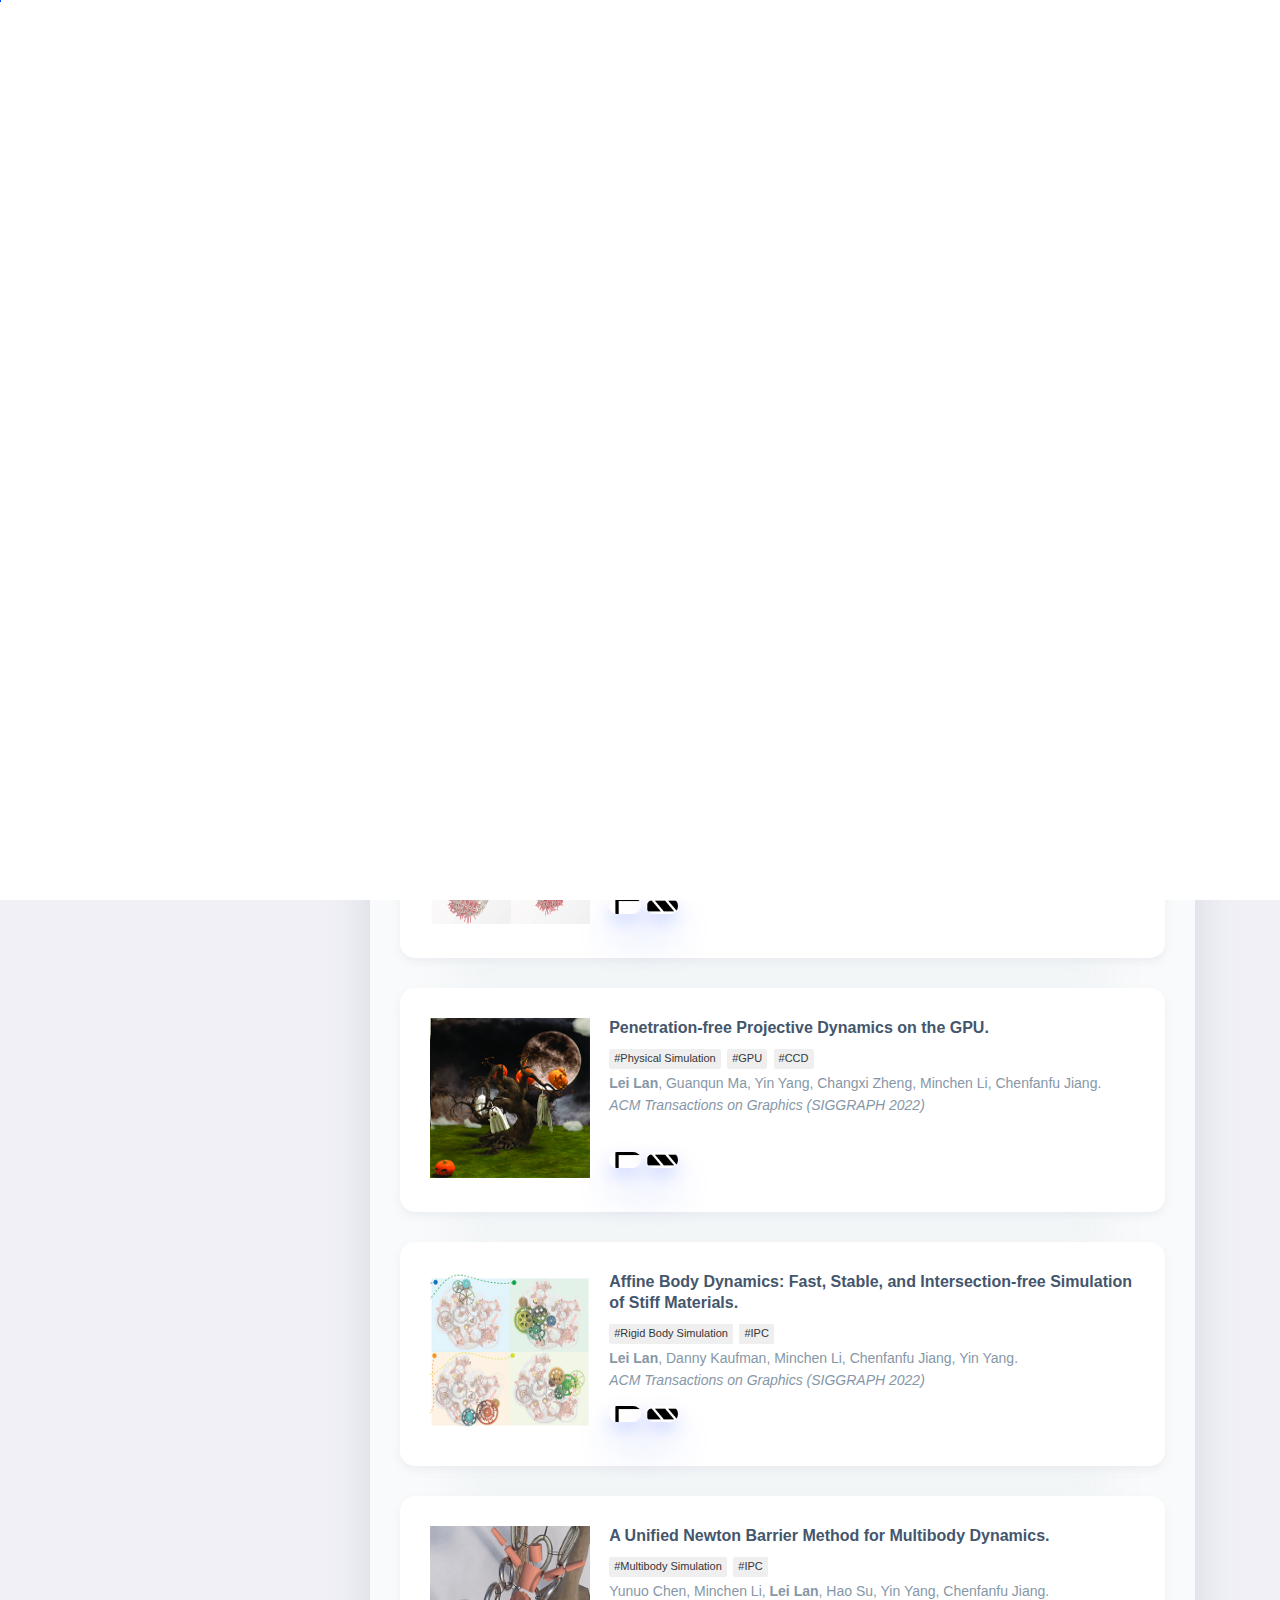
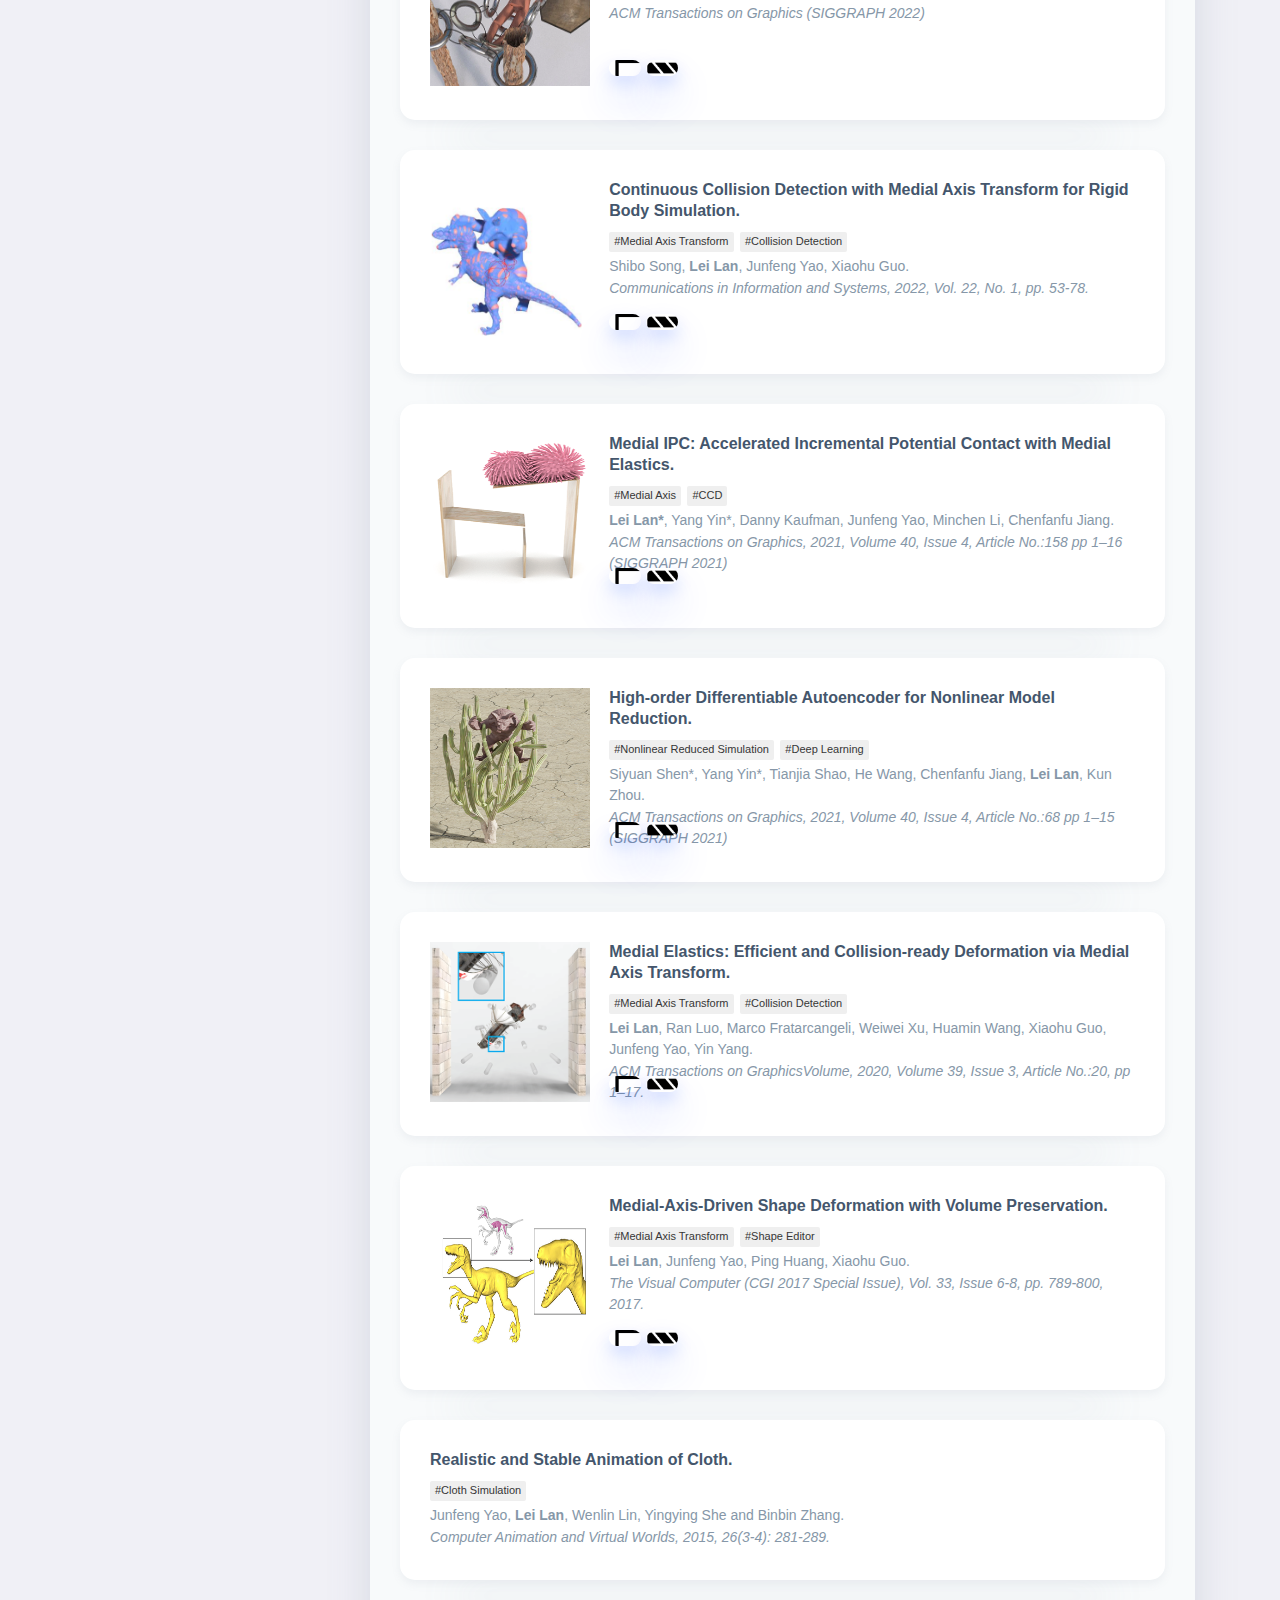
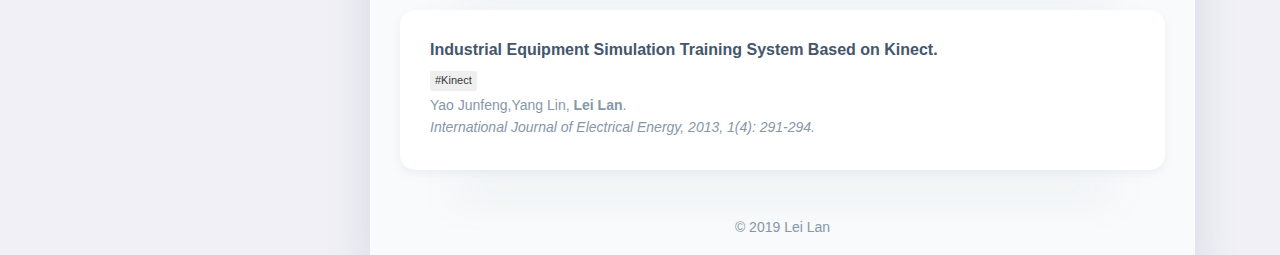
<file: index.html>
<!DOCTYPE html>
<html lang="en">
 <!-- This web page is copied by the "https://bazhan.wang" -->
 <head>
  <meta charset="utf-8" />
  <title>Lei Lan</title>
  <!-- Meta Data -->
  <meta http-equiv="X-UA-Compatible" content="IE=edge" />
  <meta name="viewport" content="width=device-width, initial-scale=1, shrink-to-fit=no" />
  <meta name="format-detection" content="telephone=no" />
  <meta name="format-detection" content="address=no" />
  <meta name="author" content="ArtTemplate" />
  <meta name="description" content="" />
  <!-- Twitter data -->
  <meta name="twitter:card" content="summary_large_image" />
  <meta name="twitter:site" content="@ArtTemplates" />
  <meta name="twitter:title" content="" />
  <meta name="twitter:description" content="" />
  <meta name="twitter:image" content="assets/images/social.jpg" />
  <!-- Open Graph data -->
  <meta property="og:title" content="ArtTemplate" />
  <meta property="og:type" content="website" />
  <meta property="og:url" content="your url website" />
  <meta property="og:image" content="assets/images/social.jpg" />
  <meta property="og:description" content="" />
  <meta property="og:site_name" content="" />
  <!-- Favicons -->
  <!-- link rel="apple-touch-icon" sizes="144x144" href="img/apple-touch-icon-144x144.png" />
  <link rel="apple-touch-icon" sizes="114x114" href="img/apple-touch-icon-114x114.png" />
  <link rel="apple-touch-icon" sizes="72x72" href="img/apple-touch-icon-72x72.png" />
  <link rel="apple-touch-icon" sizes="57x57" href="img/apple-touch-icon-57x57.png" />
  <!--link rel="shortcut icon" href="img/favicon.png" type="image/png" /-->
  <!-- Styles -->
  <link rel="stylesheet" type="text/css" href="css/style.css" />
 </head>
 <!-- <body class="bg-triangles"> -->
 <body>
  <!-- Preloader -->
  <div class="preloader">
   <div class="preloader__wrap">
    <div class="circle-pulse">
     <div class="circle-pulse__1"></div>
     <div class="circle-pulse__2"></div>
    </div>
    <div class="preloader__progress">
     <span></span>
    </div>
   </div>
  </div>
  <main class="main">
   <div class="container gutter-top">
    <div class="row sticky-parent">
     <!-- Sidebar -->
     <aside class="col-12 col-md-12 col-xl-3">
      <div class="sidebar box pb-0">
       <svg class="avatar avatar--180" viewBox="0 0 188 188">
        <g class="avatar__box">
            <image xlink:href="img/pic.jpg" height="100%" width="100%"></image>
        </g>
        </svg>
       <div class="text-center">
        <h3 class="title title--h3 sidebar__user-name"><span class="weight--500">Lei Lan 蓝磊</span></h3>
        <!-- <div class="badge badge--gray">
            Academic Home
        </div> -->
        <!-- Social -->
        <!-- <div class="social">
         <a class="social__link" href="http://www.bootstrapmb.com/"><i class="font-icon icon-facebook"></i></a>
         <a class="social__link" href="https://www.behance.com/"><i class="font-icon icon-twitter"></i></a>
         <a class="social__link" href="https://www.linkedin.com/"><i class="font-icon icon-linkedin2"></i></a>
        </div> -->
       </div>
       <div class="sidebar__info box-inner box-inner--rounded">
        <ul class="contacts-block">
         <li class="contacts-block__item" data-toggle="tooltip" data-placement="top" title="School"><i class="font-icon icon-calendar"></i>The University of Utah</li>
         <li class="contacts-block__item" data-toggle="tooltip" data-placement="top" title="Address"><i class="font-icon icon-location"></i>Salt Lake City, US</li>
         <li class="contacts-block__item" data-toggle="tooltip" data-placement="top" title="E-mail"><i class="font-icon icon-envelope"></i>lei.lan@utah.edu</li>
         <!-- <li class="contacts-block__item" data-toggle="tooltip" data-placement="top" title="Phone"><i class="font-icon icon-phone"></i>+1 (070) 123-4567</li> -->
         <!-- <li class="contacts-block__item" data-toggle="tooltip" data-placement="top" title="Skype"><a href=""><i class="font-icon icon-skype"></i>Felecia_Brown</a></li> -->
        </ul>
        <!-- <a class="btn btn--blue-gradient" href="#"><i class="font-icon icon-download"></i>Download CV</a> -->
       </div>
      </div>
     </aside>
     <!-- Content -->
     <div class="col-12 col-md-12 col-xl-9">
      <div class="box pb-0">
       <!-- Menu -->
       <!-- <div class="circle-menu">
        <div class="hamburger">
         <div class="line"></div>
         <div class="line"></div>
         <div class="line"></div>
        </div>
       </div>
       <div class="inner-menu">
        <ul class="nav">
         <li class="nav__item"><a class="active" href="index.html">About</a></li>
         <li class="nav__item"><a href="resume.html">Resume</a></li>
         <li class="nav__item"><a href="portfolio.html">Portfolio</a></li>
         <li class="nav__item"><a href="blog.html">Blog</a></li>
         <li class="nav__item"><a href="contact.html">Contact</a></li>
        </ul>
       </div> -->
       <!-- About -->
       <div class="pb-0 pb-sm-2">
        <h1 class="title title--h1 title__separate">About Me</h1>
        <p>I'm a postdoctoral researcher in the computing school at The University of Utah. I previously worked as a postdoctoral researcher at Clemson University. I received my Ph.D. in 2020, and M.S. degree in 2014 from Xiamen University. I was a visiting student at the University of New Mexico from 2017 to 2019. My research interests include 3D modeling, physics-based simulation, deep learning, and AR/VR.</p>
       </div>
       <!-- What -->
       <div class="box-inner pb-0">
        <h2 class="title title--h3">Publications</h2>
        <div class="row">
        <!-- Case Item -->
         <div class="col-12 col-lg-12">
            <div class="case-item box box__second">
             <img class="case-item__icon" src="img/project/sigaisa23.png" alt="" />
             <div>
              <div class="textbox">
                <h3 class="title title--h5">Subspace-Preconditioned GPU Projective Dynamics with Contact for Cloth Simulation.</h3>
                <div class="category_bts">
                    <a href="#" class="category">#Physical Simulation</a>
                    <a href="#" class="category">#Second-order</a>
                    <a href="#" class="category">#Hyperelasticity</a>
                </div>
                <p class="case-item__caption">Xuan Li, Yu Fang, <strong>Lei Lan</strong>, Huamin Wang, Yin Yang, Minchen Li, and Chenfanfu Jiang.</p>
                <p class="case-item__caption"><i>SIGGRAPH Asia. 2023</i></p>
              </div>
              <!-- <div class="btn-group"> -->
                <a href="https://lanlei.github.io/" type="button" class="btn cardbtn" style="background-image: url(img/pdf.png);"></a>
                <a href="https://lanlei.github.io/" type="button" class="btn cardbtn" style="background-image: url(img/video.png);"></a>
            <!-- </div> -->
             </div>
            </div>
           </div>
            <!-- Case Item -->
         <div class="col-12 col-lg-12">
            <div class="case-item box box__second">
             <img class="case-item__icon" src="img/project/Sig23.png" alt="" />
             <div>
              <div class="textbox">
                <h3 class="title title--h5">Second-order Stencil Descent for Interior-point Hyperelasticity.</h3>
                <div class="category_bts">
                    <a href="#" class="category">#Physical Simulation</a>
                    <a href="#" class="category">#Second-order</a>
                    <a href="#" class="category">#Hyperelasticity</a>
                </div>
                <p class="case-item__caption"><strong>Lei Lan</strong>, Minchen Li, Chenfanfu Jiang, Huamin Wang, Yin Yang.</p>
                <p class="case-item__caption"><i>ACM Transactions on Graphics (SIGGRAPH 2023)</i></p>
              </div>
              <!-- <div class="btn-group"> -->
                <a href="https://lanlei.github.io/" type="button" class="btn cardbtn" style="background-image: url(img/pdf.png);"></a>
                <a href="https://lanlei.github.io/" type="button" class="btn cardbtn" style="background-image: url(img/video.png);"></a>
            <!-- </div> -->
             </div>
            </div>
           </div>
             <!-- Case Item -->
         <div class="col-12 col-lg-12">
            <div class="case-item box box__second">
             <img class="case-item__icon" src="img/project/PDGPU22.png" alt="" />
             <div>
              <div class="textbox">
                <h3 class="title title--h5">Penetration-free Projective Dynamics on the GPU.</h3>
                <div class="category_bts">
                    <a href="#" class="category">#Physical Simulation</a>
                    <a href="#" class="category">#GPU</a>
                    <a href="#" class="category">#CCD</a>
                </div>
                <p class="case-item__caption"><strong>Lei Lan</strong>, Guanqun Ma, Yin Yang, Changxi Zheng, Minchen Li, Chenfanfu Jiang.</p>
                <p class="case-item__caption"><i>ACM Transactions on Graphics (SIGGRAPH 2022)</i></p>
              </div>
              <!-- <div class="btn-group"> -->
                <a href="https://dl.acm.org/doi/10.1145/3528223.3530069" type="button" class="btn cardbtn" style="background-image: url(img/pdf.png);"></a>
                <a href="https://www.youtube.com/watch?v=acEplzIIOEs" type="button" class="btn cardbtn" style="background-image: url(img/video.png);"></a>
            <!-- </div> -->
             </div>
            </div>
           </div>
           <!-- Case Item -->
         <div class="col-12 col-lg-12">
            <div class="case-item box box__second">
             <img class="case-item__icon" src="img/project/publication_ABD.png" alt="" />
             <div>
                <div class="textbox">
                    <h3 class="title title--h5">Affine Body Dynamics: Fast, Stable, and Intersection-free Simulation of Stiff Materials.</h3>

                    <div class="category_bts">
                        <a href="#" class="category">#Rigid Body Simulation</a>
                        <a href="#" class="category">#IPC</a>
                    </div>
                    <p class="case-item__caption"><strong>Lei Lan</strong>, Danny Kaufman, Minchen Li, Chenfanfu Jiang, Yin Yang.</p>
                    <p class="case-item__caption"><i>ACM Transactions on Graphics (SIGGRAPH 2022)</i></p>
                    
                </div>
                    
              <!-- <div class="btn-group"> -->
                <a href="https://dl.acm.org/doi/10.1145/3528223.3530064" type="button" class="btn cardbtn" style="background-image: url(img/pdf.png);"></a>
                <a href="https://www.youtube.com/watch?v=z12UdMbELdc" type="button" class="btn cardbtn" style="background-image: url(img/video.png);"></a>
            <!-- </div> -->
             </div>
            </div>
           </div>
               <!-- Case Item -->
         <div class="col-12 col-lg-12">
            <div class="case-item box box__second">
             <img class="case-item__icon" src="img/project/publication_multibodyIPC.png" alt="" />
             <div>
                <div class="textbox">
              <h3 class="title title--h5">A Unified Newton Barrier Method for Multibody Dynamics.</h3>
              <div class="category_bts">
                <a href="#" class="category">#Multibody Simulation</a>
                <a href="#" class="category">#IPC</a>
            </div>
            <p class="case-item__caption">Yunuo Chen, Minchen Li, <strong>Lei Lan</strong>, Hao Su, Yin Yang, Chenfanfu Jiang.</p>
            <p class="case-item__caption"><i>ACM Transactions on Graphics (SIGGRAPH 2022)</i></p>
              </div>
              <!-- <div class="btn-group" > -->
                <a href="https://dl.acm.org/doi/10.1145/3528223.3530076" type="button" class="btn cardbtn" style="background-image: url(img/pdf.png);"></a>
                <a href="https://www.youtube.com/watch?v=sdh4Yk0SyZo" type="button" class="btn cardbtn" style="background-image: url(img/video.png);"></a>
            <!-- </div> -->
             </div>
            </div>
           </div>
             
        <!-- </div>
       </div> -->
         <!-- Case Item -->
         <div class="col-12 col-lg-12">
          <div class="case-item box box__second">
            <img class="case-item__icon" src="img/project/Cdme.png" alt="" />
           <!-- <img class="case-item__icon" src="img/icon-design.svg" alt="" /> -->
           <div>
            <div class="textbox">
            <h3 class="title title--h5">Continuous Collision Detection with Medial Axis Transform for Rigid Body Simulation.</h3>
            <div class="category_bts">
                <a href="#" class="category">#Medial Axis Transform</a>
                <a href="#" class="category">#Collision Detection</a>
            </div>
            <p class="case-item__caption">Shibo Song, <strong>Lei Lan</strong>, Junfeng Yao, Xiaohu Guo.</p>
            <p class="case-item__caption"><i>Communications in Information and Systems, 2022, Vol. 22, No. 1, pp. 53-78.</i></p>
            
        </div>
            <!-- <div class="btn-group" > -->
                <a href="https://personal.utdallas.edu/~xguo/CCDMAT_2021.pdf" type="button" class="btn cardbtn" style="background-image: url(img/pdf.png);"></a>
                <a href="https://www.youtube.com/watch?v=UU2BRpZPwoQ" type="button" class="btn cardbtn" style="background-image: url(img/video.png);"></a>
            <!-- </div> -->
           </div>
          </div>
         </div>
        <!-- Case Item -->
        <div class="col-12 col-lg-12">
            <div class="case-item box box__second">
                <img class="case-item__icon" src="img/project/medialIPC21.png" alt="" />
                <div>
                    <div class="textbox">
                <h3 class="title title--h5">Medial IPC: Accelerated Incremental Potential Contact with Medial Elastics.</h3>
                <div class="category_bts" >
                    <a href="#" class="category">#Medial Axis</a>
                    <a href="#" class="category">#CCD</a>
                </div>
                <p class="case-item__caption" ><strong>Lei Lan*</strong>, Yang Yin*, Danny Kaufman, Junfeng Yao, Minchen Li, Chenfanfu Jiang.                </p>
                <p class="case-item__caption" ><i>ACM Transactions on Graphics, 2021, Volume 40, Issue 4, Article No.:158 pp 1–16 (SIGGRAPH 2021)</i></p>
            </div>
                <!-- <div class="btn-group" > -->
                    <a href="https://yangzzzy.github.io/PDF/medial_IPC_SIG21.pdf" type="button" class="btn cardbtn" style="background-image: url(img/pdf.png);"></a>
                    <a href="https://ensemble.clemson.edu/hapi/v1/contents/permalinks/a6NQy72J/view" type="button" class="btn cardbtn" style="background-image: url(img/video.png);"></a>
                <!-- </div> -->
                </div>
            </div>
            </div>
                     <!-- Case Item -->
         <div class="col-12 col-lg-12">
            <div class="case-item box box__second">
             <img class="case-item__icon" src="img/project/diffencoder21.png" alt="" />
             <div>
                <div class="textbox">
              <h3 class="title title--h5">High-order Differentiable Autoencoder for Nonlinear Model Reduction.
            </h3>
            <div class="category_bts">
                <a href="#" class="category">#Nonlinear Reduced Simulation</a>
                <a href="#" class="category">#Deep Learning</a>
            </div>
            <p class="case-item__caption">Siyuan Shen*, Yang Yin*, Tianjia Shao, He Wang, Chenfanfu Jiang, <strong>Lei Lan</strong>, Kun Zhou.</p>
            <p class="case-item__caption"><i>ACM Transactions on Graphics, 2021, Volume 40, Issue 4, Article No.:68 pp 1–15 (SIGGRAPH 2021)</i></p>
            </div>
              <!-- <div class="btn-group" > -->
                <a href="https://yangzzzy.github.io/PDF/diffencoder_sig21.pdf" type="button" class="btn cardbtn" style="background-image: url(img/pdf.png);"></a>
                <a href="https://ensemble.clemson.edu/hapi/v1/contents/permalinks/Sc95Ngy6/view" type="button" class="btn cardbtn" style="background-image: url(img/video.png);"></a>
            <!-- </div> -->
             </div>
            </div>
           </div>

         <!-- Case Item -->
         <div class="col-12 col-lg-12">
          <div class="case-item box box__second">
           <img class="case-item__icon" src="img/project/medial_elastics_20.png" alt="" />
           <div>
            <div class="textbox">
            <h3 class="title title--h5">Medial Elastics: Efficient and Collision-ready Deformation via Medial Axis Transform.
            </h3>
            <div class="category_bts" >
                <a href="#" class="category">#Medial Axis Transform</a>
                <a href="#" class="category">#Collision Detection</a>
            </div>
            <p class="case-item__caption" ><strong>Lei Lan</strong>, Ran Luo, Marco Fratarcangeli, Weiwei Xu, Huamin Wang, Xiaohu Guo, Junfeng Yao, Yin Yang.</p>
            <p class="case-item__caption" ><i>ACM Transactions on GraphicsVolume, 2020, Volume 39, Issue 3, Article No.:20, pp 1–17.</i></p>
        </div>
            <!-- <div class="btn-group" > -->
                <a href="https://yangzzzy.github.io/PDF/medial_elastics.pdf" type="button" class="btn cardbtn" style="background-image: url(img/pdf.png);"></a>
                <a href="https://ensemble.clemson.edu/hapi/v1/contents/permalinks/Rt97EgGm/view" type="button" class="btn cardbtn" style="background-image: url(img/video.png);"></a>
            <!-- </div> -->
           </div>
          </div>
         </div>
           <!-- Case Item -->
           <div class="col-12 col-lg-12">
            <div class="case-item box box__second">
             <img class="case-item__icon" src="img/project/CGI_07.png" alt="" />
             <div>
              <div class="textbox">
              <h3 class="title title--h5">Medial-Axis-Driven Shape Deformation with Volume Preservation.</h3>
              <div class="category_bts">
                <a href="#" class="category">#Medial Axis Transform</a>
                <a href="#" class="category">#Shape Editor</a>
            </div>
            <p class="case-item__caption"><strong>Lei Lan</strong>, Junfeng Yao, Ping Huang, Xiaohu Guo.            </p>
            <p class="case-item__caption"><i>The Visual Computer (CGI 2017 Special Issue), Vol. 33, Issue 6-8, pp. 789-800, 2017.</i></p>
          </div>
              <!-- <div class="btn-group" > -->
                  <a href="https://personal.utdallas.edu/~xguo/CGI17.pdf" type="button" class="btn cardbtn" style="background-image: url(img/pdf.png);"></a>
                  <a href="https://www.youtube.com/watch?v=uPQc3oSOc_U" type="button" class="btn cardbtn" style="background-image: url(img/video.png);"></a>
              <!-- </div> -->
             </div>
            </div>
           </div>
  <!-- Case Item -->
  <div class="col-12 col-lg-12">
    <div class="case-item box box__second" style="height: 10rem;">
     <!-- <img class="case-item__icon" src="img/project/CGI_07.png" alt="" /> -->
     <div>
      <div class="textbox">
      <h3 class="title title--h5">Realistic and Stable Animation of Cloth.</h3>
      <div class="category_bts">
        <a href="#" class="category">#Cloth Simulation</a>
    </div>
    <p class="case-item__caption">Junfeng Yao, <strong>Lei Lan</strong>, Wenlin Lin, Yingying She and Binbin Zhang.</p>
    <p class="case-item__caption"><i>Computer Animation and Virtual Worlds, 2015, 26(3-4): 281-289.</i></p>
  </div>
      <!-- <div class="btn-group" >
          <a href="https://personal.utdallas.edu/~xguo/CGI17.pdf" type="button" class="btn btn-primary cardbtn" style="color: #fff;">Paper</a>
          <a href="https://www.youtube.com/watch?v=uPQc3oSOc_U" type="button" class="btn cardbtn" style="background-image: url(img/video.png);"></a>
      </div> -->
     </div>
    </div>
   </div>
  <!-- Case Item -->
  <div class="col-12 col-lg-12" >
    <div class="case-item box box__second" style="height: 10rem;">
     <!-- <img class="case-item__icon" src="img/project/CGI_07.png" alt="" /> -->
     <div>
      <div class="textbox">
      <h3 class="title title--h5">Industrial Equipment Simulation Training System Based on Kinect.    </h3>
      <div class="category_bts">
        <a href="#" class="category">#Kinect</a>
    </div>
    <p class="case-item__caption">Yao Junfeng,Yang Lin, <strong>Lei Lan</strong>.</p>
    <p class="case-item__caption"><i>International Journal of Electrical Energy, 2013, 1(4): 291-294.</i></p>
  </div>
      <!-- <div class="btn-group" >
          <a href="https://personal.utdallas.edu/~xguo/CGI17.pdf" type="button" class="btn btn-primary cardbtn" style="color: #fff;">Paper</a>
          <a href="https://www.youtube.com/watch?v=uPQc3oSOc_U" type="button" class="btn cardbtn" style="background-image: url(img/video.png);"></a>
      </div> -->
     </div>
    </div>
   </div>
      <!-- Footer -->
      <footer class="footer" style="width: 100%;">
       &copy; 2019 Lei Lan
      </footer>
     </div>
    </div>
   </div>
  </main>
  <div class="back-to-top"></div>
  <!-- SVG masks -->
  <svg class="svg-defs">
   <clippath id="avatar-box">
    <path d="M1.85379 38.4859C2.9221 18.6653 18.6653 2.92275 38.4858 1.85453 56.0986.905299 77.2792 0 94 0c16.721 0 37.901.905299 55.514 1.85453 19.821 1.06822 35.564 16.81077 36.632 36.63137C187.095 56.0922 188 77.267 188 94c0 16.733-.905 37.908-1.854 55.514-1.068 19.821-16.811 35.563-36.632 36.631C131.901 187.095 110.721 188 94 188c-16.7208 0-37.9014-.905-55.5142-1.855-19.8205-1.068-35.5637-16.81-36.63201-36.631C.904831 131.908 0 110.733 0 94c0-16.733.904831-37.9078 1.85379-55.5141z"></path>
   </clippath>
   <clippath id="avatar-hexagon">
    <path d="M0 27.2891c0-4.6662 2.4889-8.976 6.52491-11.2986L31.308 1.72845c3.98-2.290382 8.8697-2.305446 12.8637-.03963l25.234 14.31558C73.4807 18.3162 76 22.6478 76 27.3426V56.684c0 4.6805-2.5041 9.0013-6.5597 11.3186L44.4317 82.2915c-3.9869 2.278-8.8765 2.278-12.8634 0L6.55974 68.0026C2.50414 65.6853 0 61.3645 0 56.684V27.2891z"></path>
   </clippath>
  </svg>
  <!-- JavaScripts -->
  <script src="js/jquery-3.4.1.min.js"></script>
  <script src="js/plugins.js"></script>
  <script src="js/common.js"></script>
 </body>
</html>
</file>
<file: css/style.css>
/* ------------------------------------------------ Author: ArtStyles (Art) ������ȫ��õ�Bootstrapģ�壺http://www.bootstrapmb.com Template Name: vCard version: 1.0.0------------------------------------------------ *//* ------------------------------------------------ - General Styles   - Background   - Input Text   - Checkbox   - Select   - Button   - Dropdown    - Typography - Preloader  - Menu   - Hamburger   - Nav    - Shared   - Container   - Box   - Overlay   - Avatars   - Social   - Badges   - Tooltips    - Sidebar   - Contact list    - Cases - Testimonials   - Carousel pagination    - Clients - Timeline - Progress  - Portfolio   - Filter     - News  - Single post   - Comments   - Comment form   - Emoji   - Scroll Indicator   - niceScroll   - Social auth   - Footer  - Contact   - Map    - Other   - Bact to top   - Medium Zoom  ------------------------------------------------ */@import url(bootstrap.min.css);

@import url(swiper.min.css);

@import url(../../../../../fonts.googleapis.com/css�family=Archivo_400,400i,500,500i,600,600i,700,700i&display=swap.cssp");@import url(../../../../../fonts.googleapis.com/css�family=Merriweather_400,900&display=swap.cssp");

@import url(icomoon.css);

.icon {
	background-size: contain;
	background-repeat: no-repeat;
	display: inline-block;
	line-height: 0;
	flex-shrink: 0;
}

.icon__size-16 {
	height: 16px;
	width: 16px;
}

.icon__size-18 {
	height: 18px;
	width: 18px;
}

.icon__size-24 {
	height: 24px;
	width: 24px;
}

.icon__size-32 {
	height: 32px;
	width: 32px;
}

.icon__size-48 {
	height: 48px;
	width: 48px;
}

.icon__size-56 {
	height: 56px;
	width: 56px;
}

.icon__size-64 {
	height: 64px;
	width: 64px;
}

.icon__calendar {
	background-image: url(../img/icon-calendar.svg);
}

.icon__location {
	background-image: url(../img/icon-location.svg);
}

.icon__envelope {
	background-image: url(../img/icon-envelope.svg);
}

.icon__phone {
	background-image: url(../img/icon-phone.svg);
}

.icon__skype {
	background-image: url(../img/icon-skype.svg);
}/* -----------------------------------------------------------------    - General Styles----------------------------------------------------------------- */*,::before,::after {
	background-repeat: no-repeat;
	box-sizing: border-box;
}

html {
	-webkit-overflow-scrolling: touch;
	-webkit-box-sizing: border-box;
	box-sizing: border-box;
	-ms-overflow-x: hidden;
}

body, html {
	font-size: 1rem;
	-webkit-text-size-adjust: 100%;
}

body {
	background-color: #F0F0F6;
	color: #44566C;
	font-family: "Archivo", sans-serif;
	font-weight: 400;
	line-height: 1.6;
	min-height: 100vh;
	-ms-overflow-style: scrollbar;
	-webkit-font-smoothing: antialiased;
}

html.is-scroll-disabled body {
	height: 100vh;
	overflow: hidden;
}

@media all and (-ms-high-contrast: none), (-ms-high-contrast: active) {
	html.is-scroll-disabled {
		overflow: hidden;
	}
}

.no-scroll {
	overflow: hidden;
	-ms-overflow-style: none;
}

.no-scroll-height {
	overflow-x: hidden;
}

.bg-triangles {
	background-image: url(../img/triangles-top.svg), url(../img/triangles-bottom.svg);
	background-position: left top, right bottom;
	background-repeat: no-repeat;
	background-size: inherit;
}

.bg-turquoise {
	background-image: linear-gradient(135deg, #00f1e2 0%, #2cd5ef 100%);
}

.bg-green {
	background-image: linear-gradient(135deg, #9be15d 0%, #00d9a6 100%);
}

.input, .textarea, select,.custom-select {
	background-color: #F8FAFB;
	border: 1px solid #F8FAFB;
	border-radius: 5rem;
	box-shadow: none;
	color: #44566C;
	font-size: .937rem;
	height: auto;
	padding: .6rem 1.4rem;
	position: relative;
	width: 100%;
	-webkit-appearance: none;
	-moz-appearance: none;
	appearance: none;
}

@media only screen and (max-width: 580px) {
	.input, .textarea, select,  .custom-select {
		padding: .6rem 1.4rem;
	}
}

.input:focus, .textarea:focus, select:focus,.custom-select:focus {
	background-color: #F8FAFB;
	color: #44566C;
	box-shadow: none;
	outline: none;
}

.input {
	line-height: inherit;
}

.input--white {
	background-color: #fff;
}

.input--white:focus {
	background-color: #fff;
}

.input__icon {
	padding-left: 2.5rem;
}

.textarea {
	border-radius: .5rem;
	display: block;
	padding: .8rem 1.2rem;
	resize: none;
}

.textarea--white {
	background-color: #fff;
}

.textarea--white:focus {
	background-color: #fff;
}

.form-group {
	margin-bottom: 2rem;
	position: relative;
}

@media only screen and (max-width: 580px) {
	.form-group {
		margin-bottom: 1.7rem;
	}
}

.form-group .font-icon {
	color: #8697A8;
	margin: auto 2rem;
	position: absolute;
	top: 0;
	bottom: 0;
	left: 0;
	height: 1rem;
	width: 1rem;
	z-index: 1;
}

.help-block {
	position: absolute;
	font-size: .75rem;
	line-height: 1.4;
	padding-top: .3rem;
	padding-left: .4rem;
}

@media only screen and (max-width: 580px) {
	.help-block {
		font-size: .687rem;
	}
}

.with-errors {
	color: #FF3D57;
}

.has-error input,.has-error textarea,.has-error input:focus,.has-error textarea:focus {
	border-color: #FF3D57;
}

#validator-contact {
	font-size: .89rem;
	margin-top: 1rem;
}

.form-control::-webkit-input-placeholder {
	color: #8697A8;
}

.form-control::-moz-placeholder {
	color: #8697A8;
}

.form-control:-ms-input-placeholder {
	color: #8697A8;
}

.form-control::-ms-input-placeholder {
	color: #8697A8;
}

.form-control::placeholder {
	color: #8697A8;
}

input:-webkit-autofill,input:-webkit-autofill:hover,input:-webkit-autofill:focus,input:-webkit-autofill:active {
	transition: background-color 5000s ease-in-out 0s;
	-webkit-text-fill-color: #fff !important;
}

input:not(input:-webkit-autofill)::-webkit-contacts-auto-fill-button {
	background-color: #fff;
}

input:invalid,textarea:invalid {
	outline: none !important;
}

.custom-control-input:focus ~ .custom-control-label::before {
	box-shadow: 0 0 0 0.2rem rgba(0, 69, 255, 0.25);
}

.custom-control-input:focus:not(:checked) ~ .custom-control-label::before {
	border-color: #0045FF;
}

.custom-control-input:not(:disabled):active ~ .custom-control-label::before {
	border-color: #fff;
	background-color: transparent;
}

.custom-control-input:checked ~ .custom-control-label::before {
	border-color: #0045FF;
	background-color: #0045FF;
}

.custom-control-label {
	line-height: 1.55;
	padding-left: .5rem;
}

.custom-control-label::before {
	background-color: transparent;
	border: 1px solid #F0F0F6;
}

select,.custom-select {
	background: url("data:image/svg+xml,%3csvg xmlns='http://www.w3.org/2000/svg' viewBox='0 0 4 5'%3e%3cpath fill='%23fff' d='M2 0L0 2h4zm0 5L0 3h4z'/%3e%3c/svg%3e") no-repeat right 0.1rem center/10px 16px;
}

select option,.custom-select option {
	color: #44566C;
}

.btn {
	/* background-image: linear-gradient(to right, #0081ff 0%, #3fa0ff 50%, #0045ff 100%); */
	background-size: 200% auto;
	border-radius: 10rem;
	border: 0;
	box-shadow: 0 24px 40px rgba(0, 69, 255, 0.2), 0 8px 16px rgba(0, 69, 255, 0.15);
	color: #fff;
	cursor: pointer;
	font-size: .937rem;
	font-weight: 400;
	line-height: inherit;
	white-space: nowrap;
	padding: .7rem 2rem;
	transition: .4s ease-in-out;
}

.btn:hover {
	color: #fff;
	background-position: right center;
}

.btn:focus {
	box-shadow: 0 24px 40px rgba(0, 69, 255, 0.1), 0 8px 16px rgba(0, 69, 255, 0.1);
}

.btn--light {
	background-color: #F8FAFB;
	color: #44566C;
}

.btn--gray {
	background-color: #F0F0F6;
	color: #44566C;
}

.btn--dark {
	background-color: #44566C;
}

.btn--blue-gradient {
	background-size: 200% auto;
	background-image: linear-gradient(to right, #0081ff 0%, #3fa0ff 50%, #0045ff 100%);
	transition: .4s ease-in-out;
}

.btn:hover {
	background-position: right center;
}

.btn--aqua {
	background-color: #00F1E2;
	color: #fff;
}

.btn--red {
	background-color: #FF3D57;
	color: #fff;
}

.btn .font-icon {
	margin-right: .5rem;
}

button:focus {
	outline: none;
}

.dropdown-menu {
	border: 0;
	border-radius: 0.437rem;
	box-shadow: 0 8px 40px rgba(134, 151, 168, 0.25);
	color: #5F6F81;
	font-size: .937rem;
}

.dropdown-menu::before {
	content: '';
	border-left: .4rem solid transparent;
	border-right: .4rem solid transparent;
	border-bottom: 0.4rem solid #fff;
	height: 0;
	position: absolute;
	top: -.4rem;
	left: 1.1rem;
	width: 0;
}

.dropdown.dropup .dropdown-menu::before {
	border-left: .4rem solid transparent;
	border-right: .4rem solid transparent;
	border-top: 0.4rem solid #fff;
	border-bottom: .4rem solid transparent;
	top: auto;
	bottom: -.8rem;
}

.svg-defs {
	position: absolute;
	height: 0;
	width: 0;
}/* -----------------------------------------------------------------    - Typography----------------------------------------------------------------- */h1, h2, h3, h4, h5, h6 {
	font-family: "Archivo", sans-serif;
	font-weight: 700;
	line-height: 1.3;
}

.title--h1 {
	font-size: 2rem;
	margin-bottom: 1.1rem;
}

@media only screen and (max-width: 580px) {
	.title--h1 {
		font-size: 1.75rem;
	}
}

.title--h2 {
	font-size: 1.75rem;
}

@media only screen and (max-width: 580px) {
	.title--h2 {
		font-size: 1.5rem;
	}
}

.title--h3 {
	font-size: 1.5rem;
	margin-bottom: 1.4rem;
}

@media only screen and (max-width: 580px) {
	.title--h3 {
		font-size: 1.25rem;
		margin-bottom: 1rem;
	}
}

.title--h4 {
	font-size: 1.25rem;
	margin-bottom: .8rem;
}

@media only screen and (max-width: 580px) {
	.title--h4 {
		font-size: 1rem;
	}
}

.title--h5 {
	font-size: 1rem;
}

@media only screen and (max-width: 580px) {
	.title--h5 {
		font-size: .937rem;
	}
}

.title--h6 {
	font-size: .75rem;
}

.title--center {
	text-align: center;
}

.title--tone {
	color: #0045FF;
}

.title-icon {
	margin-right: .5rem;
	margin-top: -4px;
	height: 2.5rem;
	width: 2.5rem;
}

@media only screen and (max-width: 580px) {
	.title-icon {
		height: 2.0833333333rem;
		width: 2.5rem;
	}
}

.title__separate {
	margin-bottom: 2.3rem;
	position: relative;
}

.title__separate::before {
	content: '';
	background-color: #0045FF;
	border-radius: .5rem;
	height: 4px;
	position: absolute;
	bottom: -1.1rem;
	left: 0;
	width: 3.12rem;
	z-index: 1;
}

@media only screen and (max-width: 580px) {
	.title__separate {
		margin-bottom: 1.5rem;
	}

	.title__separate::before {
		height: 2px;
		bottom: -.6rem;
		width: 3rem;
	}
}

.weight--400 {
	font-weight: 400;
}

.weight--500 {
	font-weight: 500;
}

.weight--600 {
	font-weight: 600;
}

.weight--700 {
	font-weight: 700;
}

.color--light {
	color: #8697A8;
}

.color--dark {
	color: #44566C;
}

.block-quote {
	font-size: 1.3rem;
	font-weight: 400;
	font-style: italic;
	margin: 1.8rem 0;
	position: relative;
	line-height: 1.6;
}

@media only screen and (max-width: 992px) {
	.block-quote {
		padding-left: 3.8rem;
	}
}

@media only screen and (max-width: 580px) {
	.block-quote {
		font-size: 1.15rem;
		margin: 1.1rem 0 1.3rem;
		padding-left: 0;
		padding-top: 2.8rem;
	}
}

.block-quote::before {
	background-image: url(../img/icon-quote.svg);
	background-repeat: no-repeat;
	background-position: center;
	background-size: cover;
	content: '';
	height: 34px;
	margin: 0 auto;
	position: absolute;
	top: 0;
	left: -3.4rem;
	width: 34px;
}

@media only screen and (max-width: 992px) {
	.block-quote::before {
		left: 0;
	}
}

@media only screen and (max-width: 580px) {
	.block-quote::before {
		right: 0;
	}
}

.block-quote__author {
	font-size: 1rem;
	font-style: normal;
	display: block;
	margin-top: .6rem;
	padding-left: 3rem;
	position: relative;
}

@media only screen and (max-width: 580px) {
	.block-quote__author {
		font-size: .875rem;
		margin-top: 0;
		padding-left: 2rem;
	}
}

.block-quote__author::before {
	content: '';
	background-color: #44566C;
	height: 1px;
	margin-bottom: auto;
	margin-top: auto;
	position: absolute;
	top: 0;
	bottom: 0;
	left: 0;
	width: 2rem;
}

@media only screen and (max-width: 580px) {
	.block-quote__author::before {
		width: 1rem;
	}
}

a {
	color: #0045FF;
	cursor: pointer;
	text-decoration: none;
	-webkit-text-decoration-skip: objects;
	transition: color 0.3s cubic-bezier(0.72, 0.16, 0.345, 0.875);
}

a:hover {
	color: #0045FF;
	outline: none;
	text-decoration: underline;
}

a.decoration--none {
	text-decoration: none;
}

.noGutters-Top {
	margin-top: 0 !important;
}

.noGutters-Bottom {
	margin-bottom: 0 !important;
}

.noGutters-Left {
	margin-left: 0 !important;
}

.noGutters-Right {
	margin-right: 0 !important;
}

.description {
	color: #F8FAFB;
	margin-bottom: 1.9rem;
}

.foreword {
	color: #F8FAFB;
	font-size: 1.125rem;
}

img {
	max-width: 100%;
	-webkit-user-select: none;
	-moz-user-select: none;
	-ms-user-select: none;
	user-select: none;
}

iframe {
	background-color: #44566C;
	border: 0;
	display: block;
	height: 100%;
	width: 100%;
}

.cover {
	object-fit: cover;
	object-position: center;
	font-family: 'object-fit: cover; object-position: center;';
	height: 100%;
	width: 100%;
}

::-moz-selection {
	background: transparent;
	color: #0045FF;
}

::selection {
	background: transparent;
	color: #0045FF;
}/* -----------------------------------------------------------------    - Preloader----------------------------------------------------------------- */.preloader {
	display: -webkit-flex;
	display: -ms-flexbox;
	display: -moz-box;
	display: flex;
	-webkit-align-items: center;
	-ms-flex-align: center;
	align-items: center;
	justify-content: center;
	background-color: #fff;
	position: fixed;
	top: 0;
	left: 0;
	width: 100%;
	height: 100%;
	overflow: hidden;
	text-align: center;
	z-index: 1106;
	opacity: 1;
}

.preloader__wrap {
	width: 100%;
	max-width: 150px;
}

.preloader__progress {
	background: #fff;
	height: 2px;
	position: absolute;
	top: 0;
	left: 0;
	overflow: hidden;
	width: 100%;
}

.preloader__progress span {
	background: #0045FF;
	position: absolute;
	top: 0;
	left: 0;
	height: 100%;
	width: 0;
}

.circle-pulse >* {
	position: absolute;
	top: 50%;
	left: 50%;
	border-radius: 50%;
	box-sizing: border-box;
	transform: scale(0);
	animation: pulse 1.6s linear infinite;
}

.circle-pulse__1 {
	width: 6rem;
	height: 6rem;
	margin-top: -3rem;
	margin-left: -3rem;
	background-color: #0045FF;
}

.circle-pulse__2 {
	width: 4.8rem;
	height: 4.8rem;
	margin-top: -2.4rem;
	margin-left: -2.4rem;
	background-color: rgba(0, 69, 255, 0.7);
	animation-delay: -0.8s;
}

@keyframes pulse {
	0% {
		transform: scale(0, 0);
		opacity: 1;
	}

	100% {
		transform: scale(1, 1);
		opacity: 0;
	}
}/* -----------------------------------------------------------------    - Menu----------------------------------------------------------------- */.circle-menu {
	background-image: linear-gradient(to right, #0081ff 0%, #0045ff 100%);
	border-radius: 50% .937rem 50% 50%;
	box-shadow: 0 24px 40px rgba(0, 69, 255, 0.2), 0 8px 16px rgba(0, 69, 255, 0.15);
	display: -webkit-flex;
	display: -ms-flexbox;
	display: -moz-box;
	display: flex;
	-webkit-align-items: center;
	-ms-flex-align: center;
	align-items: center;
	justify-content: center;
	height: 3.75rem;
	position: absolute;
	top: 0;
	right: 0;
	width: 3.75rem;
	z-index: 2;
}

@media only screen and (max-width: 992px) {
	.circle-menu {
		height: 3.55rem;
		width: 3.55rem;
	}
}

@media only screen and (max-width: 580px) {
	.circle-menu {
		border-radius: 50%;
		margin-top: 1rem;
		margin-right: 1rem;
		position: fixed;
		height: 2.5rem;
		width: 2.5rem;
		z-index: 1101;
	}
}

@media only screen and (max-width: 580px) {
	.open-menu .circle-menu {
		box-shadow: 0 0 0 1px rgba(0, 69, 255, 0.5);
		background-image: none;
	}
}

.hamburger {
	cursor: pointer;
}

.hamburger .line {
	background-color: #fff;
	border-radius: 4px;
	display: block;
	margin: 5px 0;
	height: 3px;
	width: 24px;
	transition: all 0.2s ease-in-out;
}

.hamburger .line:nth-child(2) {
	margin-left: 4px;
	width: 20px;
}

@media only screen and (max-width: 580px) {
	.hamburger .line {
		margin: 4px 0;
		height: 2px;
		width: 18px;
	}

	.hamburger .line:nth-child(2) {
		width: 14px;
	}
}

.hamburger.is-active .line:nth-child(1) {
	transform: translateY(8px) rotate(45deg);
}

@media only screen and (max-width: 580px) {
	.hamburger.is-active .line:nth-child(1) {
		transform: translateY(6px) rotate(45deg);
	}
}

.hamburger.is-active .line:nth-child(2) {
	opacity: 0;
	transform: rotate(45deg);
}

.hamburger.is-active .line:nth-child(3) {
	transform: translateY(-8px) rotate(-45deg);
}

@media only screen and (max-width: 580px) {
	.hamburger.is-active .line:nth-child(3) {
		transform: translateY(-6px) rotate(-45deg);
	}
}

@media only screen and (max-width: 580px) {
	.hamburger.is-active .line {
		background-color: #0045FF;
	}
}

.inner-menu {
	display: -webkit-flex;
	display: -ms-flexbox;
	display: -moz-box;
	display: flex;
	justify-content: flex-end;
	height: 3.75rem;
	padding-right: 2rem;
	position: absolute;
	top: 0;
	right: 0;
	width: 70%;
	z-index: 1;
}

@media only screen and (max-width: 992px) {
	.inner-menu {
		height: 3.55rem;
		width: 80%;
	}
}

@media only screen and (max-width: 768px) {
	.inner-menu {
		width: 100%;
	}
}

@media only screen and (max-width: 580px) {
	.inner-menu {
		height: 100vh;
		padding-right: 0;
		position: fixed;
		pointer-events: none;
		z-index: 1100;
	}
}

.open-menu .inner-menu {
	pointer-events: all;
}

.nav {
	color: #fff;
	background-image: linear-gradient(to right, #0081ff 0%, #0045ff 100%);
	border-radius: 2rem 0 0 2rem;
	box-shadow: 0 24px 40px rgba(0, 69, 255, 0.2), 0 8px 16px rgba(0, 69, 255, 0.15);
	display: -webkit-flex;
	display: -ms-flexbox;
	display: -moz-box;
	display: flex;
	-webkit-align-items: center;
	-ms-flex-align: center;
	align-items: center;
	justify-content: center;
	height: 100%;
	overflow: hidden;
}

@media only screen and (max-width: 768px) {
	.nav {
		border-radius: .937rem 0 0 2rem;
		font-size: .875rem;
	}
}

@media only screen and (max-width: 580px) {
	.nav {
		-webkit-flex-direction: column;
		-ms-flex-direction: column;
		flex-direction: column;
		color: #44566C;
		background-color: #fff;
		background-image: none;
		border-radius: 0;
		box-shadow: none;
		font-size: 1.5rem;
	}
}

.nav__item {
	margin-right: 3rem;
}

@media only screen and (max-width: 992px) {
	.nav__item {
		margin-right: 2rem;
	}
}

@media only screen and (max-width: 580px) {
	.nav__item {
		margin-right: 0;
		margin-top: .2rem;
		margin-bottom: .2rem;
	}
}

.nav__item a {
	color: rgba(255, 255, 255, 0.7);
}

.nav__item a:hover {
	color: white;
	text-decoration: none;
}

@media only screen and (max-width: 580px) {
	.nav__item a {
		color: rgba(0, 69, 255, 0.6);
	}

	.nav__item a:hover {
		color: #0045ff;
	}
}

.nav__item a.active {
	color: #fff;
}

@media only screen and (max-width: 580px) {
	.nav__item a.active {
		color: #0045FF;
	}
}

.nav__item:last-child {
	margin-right: 0;
}

@media only screen and (max-width: 992px) {
	.nav__item:last-child {
		margin-right: 2rem;
	}
}

@media only screen and (max-width: 580px) {
	.nav__item:last-child {
		margin-right: 0;
	}
}/* -----------------------------------------------------------------    - Shared----------------------------------------------------------------- */@media (min-width: 1300px) {
	.container {
		max-width: 1240px;
	}
}

.box {
	background-color: #fff;
	border-radius: 0.937rem;
	box-shadow: 0px 24px 40px rgba(134, 151, 168, 0.25);
	padding: 1.875rem;
	position: relative;
	transition: box-shadow .3s ease-in-out;
}

@media only screen and (max-width: 580px) {
	.box {
		padding: 1rem;
	}
}

.box::before {
	content: '';
	box-shadow: 0px 24px 40px rgba(134, 151, 168, 0.15);
	position: absolute;
	bottom: 0;
	left: 0;
	right: 0;
	margin: 0 auto;
	height: 1rem;
	width: 86%;
	z-index: -1;
}

.box__second {
	background-color: #fff;
	border-radius: 0.937rem;
	box-shadow: 0px 4px 8px rgba(134, 151, 168, 0.1);
}

@media only screen and (max-width: 580px) {
	.box__second {
		border-radius: 0.6246666667rem;
	}
}

.box-inner {
	background-color: #F8FAFB;
	padding-top: 2rem;
	padding-bottom: 2rem;
	position: relative;
	z-index: 0;
}

@media only screen and (max-width: 580px) {
	.box-inner {
		padding-top: 1.2rem;
		padding-bottom: 1rem;
	}
}

.box-inner::before, .box-inner::after {
	content: '';
	background-color: #F8FAFB;
	height: 100%;
	position: absolute;
	top: 0;
	width: 1.875rem;
	z-index: -1;
}

@media only screen and (max-width: 580px) {
	.box-inner::before, .box-inner::after {
		width: 1rem;
	}
}

.box-inner::before {
	left: -1.875rem;
}

@media only screen and (max-width: 580px) {
	.box-inner::before {
		left: -1rem;
	}
}

.box-inner::after {
	right: -1.875rem;
}

@media only screen and (max-width: 580px) {
	.box-inner::after {
		right: -1rem;
	}
}

.box-inner--rounded::before {
	border-radius: 0 0 0 0.937rem;
}

.box-inner--rounded::after {
	border-radius: 0 0 0.937rem 0;
}

.box-inner--white {
	background-color: #fff;
}

.box-inner--white::before, .box-inner--white::after {
	background-color: #fff;
}

.js-image {
	background-size: cover;
	background-position: center;
	height: 100%;
	width: 100%;
}

.overlay {
	position: relative;
}

.overlay::before, .overlay--45::before, .overlay--80::before {
	content: '';
	background-color: rgba(68, 86, 108, 0.35);
	position: absolute;
	top: 0;
	left: 0;
	height: 100%;
	width: 100%;
	z-index: 2;
}

.overlay--45::before {
	background-color: rgba(68, 86, 108, 0.45);
}

.overlay--80::before {
	background-color: rgba(68, 86, 108, 0.8);
}

.gutter-top {
	padding-top: 10rem;
}

@media only screen and (max-width: 580px) {
	.gutter-top {
		padding-top: 9rem;
	}
}

.avatar {
	display: block;
	height: 100%;
	width: 100%;
}

.avatar--180 {
	max-height: 180px;
	max-width: 180px;
	height: 180px;
	width: 180px;
	filter: drop-shadow(0 2px 8px rgba(134, 151, 168, 0.15)) drop-shadow(0 8px 32px rgba(134, 151, 168, 0.15));
}

.avatar--80 {
	max-height: 80px;
	max-width: 80px;
	filter: drop-shadow(-2.5px 0 0 #fff) drop-shadow(3px 0 0 #fff) drop-shadow(0 -2px 0 #fff) drop-shadow(0 2px 0 #fff) drop-shadow(0 4px 4px rgba(134, 151, 168, 0.25)) drop-shadow(0 8px 8px rgba(134, 151, 168, 0.4));
}

@media only screen and (max-width: 580px) {
	.avatar--80 {
		max-height: 53.3333333333px;
		max-width: 53.3333333333px;
	}
}

.avatar--60 {
	max-height: 60px;
	max-width: 60px;
	filter: drop-shadow(-2.5px 0 0 #fff) drop-shadow(3px 0 0 #fff) drop-shadow(0 -2px 0 #fff) drop-shadow(0 2px 0 #fff) drop-shadow(0 4px 4px rgba(134, 151, 168, 0.25)) drop-shadow(0 8px 8px rgba(134, 151, 168, 0.25));
}

@media only screen and (max-width: 580px) {
	.avatar--60 {
		max-height: 45.1127819549px;
		max-width: 45.1127819549px;
	}
}

.avatar__box {
	-webkit-clip-path: url(style.css#avatar-box);
	clip-path: url(style.css#avatar-box);
}

.avatar__hexagon {
	-webkit-clip-path: url(style.css#avatar-hexagon);
	clip-path: url(style.css#avatar-hexagon);
}

.avatar image {
	height: 100%;
	width: 100%;
}

.social {
	line-height: 0;
	margin-top: 1.5rem;
	margin-bottom: 1.4rem;
}

.social__link {
	color: #44566C;
	display: inline-block;
	font-size: .875rem;
	margin-left: .8rem;
	text-decoration: none;
}

.social__link:hover {
	cursor: pointer;
	text-decoration: none;
}

.social__link:first-child {
	margin-left: 0;
}

.badge {
	font-size: .875rem;
	font-weight: 400;
	border-radius: 10rem;
	padding: .5rem 1rem;
}

.badge--light {
	background-color: #F8FAFB;
	color: #44566C;
}

.badge--gray {
	background-color: #F0F0F6;
	color: #44566C;
}

.badge--dark {
	background-color: #44566C;
	color: #fff;
}

.badge--blue {
	background-color: #0045FF;
	color: #fff;
}

.badge--blue-gradient {
	background-image: linear-gradient(to right, #0081ff 0%, #3fa0ff 50%, #0045ff 100%);
	color: #fff;
}

.badge--aqua {
	background-color: #00F1E2;
	color: #fff;
}

.badge--red {
	background-color: #FF3D57;
	color: #fff;
}

.tooltip {
	font-family: "Archivo", sans-serif;
}

.tooltip-inner {
	max-width: 200px;
	padding: .27rem .6rem .25rem;
	background-color: #44566C;
	border-radius: 0.25rem;
	box-shadow: 0px 16px 32px rgba(134, 151, 168, 0.25), 0px 2px 16px rgba(134, 151, 168, 0.5);
}

.tooltip.show {
	opacity: 1;
}

.bs-tooltip-top .arrow::before,.bs-tooltip-auto[x-placement^="top"] .arrow::before {
	border-width: 0.3rem 0.3rem 0;
	border-top-color: #44566C;
}

.bs-tooltip-right .arrow::before,.bs-tooltip-auto[x-placement^="right"] .arrow::before {
	border-width: 0.3rem 0.3rem 0.3rem 0;
	border-right-color: #44566C;
}

.bs-tooltip-left .arrow::before,.bs-tooltip-auto[x-placement^="left"] .arrow::before {
	border-width: 0.3rem 0 0.3rem 0.3rem;
	border-left-color: #44566C;
}

.bs-tooltip-bottom .arrow::before,.bs-tooltip-auto[x-placement^="bottom"] .arrow::before {
	border-width: 0 0.3rem 0.3rem;
	border-bottom-color: #44566C;
}/* -----------------------------------------------------------------    - Sidebar----------------------------------------------------------------- */@media only screen and (max-width: 1200px) {
	.sidebar {
		margin-bottom: 1.875rem;
	}
}

@media only screen and (max-width: 580px) {
	.sidebar {
		margin-bottom: .9375rem;
	}
}

.sidebar .avatar {
	margin-top: -8rem;
	margin-bottom: 1.6rem;
	margin-left: auto;
	margin-right: auto;
	transition: all .3s ease-in-out;
}

.sidebar__user-name {
	/* font-family: "Merriweather", serif; */
	margin-bottom: .9rem;
}

.sidebar__info {
	padding-top: 1.6rem;
}

@media only screen and (max-width: 1200px) {
	.sidebar__info {
		text-align: center;
	}
}

@media only screen and (max-width: 580px) {
	.sidebar__info {
		padding-top: 1.3rem;
		padding-bottom: 1.5rem;
	}
}

.sidebar .btn {
	width: 100%;
}

@media only screen and (max-width: 1200px) {
	.sidebar .btn {
		width: auto;
	}
}

.contacts-block {
	font-size: .937rem;
	list-style: none;
	padding-left: 0;
	margin-bottom: 1.3rem;
}

@media only screen and (max-width: 1200px) {
	.contacts-block {
		margin-bottom: .5rem;
	}
}

@media only screen and (max-width: 580px) {
	.contacts-block {
		margin-bottom: 1rem;
		font-size: 1rem;
	}
}

.contacts-block__item {
	display: -webkit-flex;
	display: -ms-flexbox;
	display: -moz-box;
	display: flex;
	-webkit-align-items: center;
	-ms-flex-align: center;
	align-items: center;
	margin-bottom: .5rem;
	overflow: hidden;
	text-overflow: ellipsis;
	white-space: nowrap;
}

@media only screen and (max-width: 1200px) {
	.contacts-block__item {
		display: inline-block;
		margin-bottom: 0;
		margin-right: 1.5rem;
	}
}

.contacts-block__item a {
	color: #44566C;
	text-decoration: none;
}

.contacts-block__item a:hover {
	color: #0045FF;
}

.contacts-block .font-icon {
	font-size: 18px;
	margin-right: .875rem;
}

.sticky-column.is_stuck {
	margin-top: 30px;
}

.sticky-column.is_stuck .avatar {
	margin-top: 0;
}/* -----------------------------------------------------------------    - Cases----------------------------------------------------------------- */.case-item {
	display: -webkit-flex;
	display: -ms-flexbox;
	display: -moz-box;
	display: flex;
	height: 14rem;
	margin-bottom: 1.875rem;
	padding: 1.875rem 1.875rem 1.5rem;
	position: relative;
}

@media only screen and (max-width: 992px) {
	.case-item {
		height: calc(100% - 1.25rem);
	}
}

@media only screen and (max-width: 580px) {
	.case-item {
		height: calc(100% - 1rem);
		margin-bottom: 1rem;
		padding: 1rem;
	}
}

.textbox{
    height: 8rem;
}
.category {
    margin: 2px 2px 2px 0;
    padding: 1px 5px;
    display: inline-block;
    vertical-align: top;
    background: #efefef;
    font-size: 11px;
    color: #363636;
    border-radius: 2px;
    -moz-border-radius: 2px;
    -webkit-border-radius: 2px;
    -khtml-border-radius: 2px;
    transition: all 0.2s ease 0s;
    -moz-transition: all 0.2s ease 0s;
    -webkit-transition: all 0.2s ease 0s;
    -o-transition: all 0.2s ease 0s;
}
.case-item__icon {
	margin-right: 1.2rem;
	height: 10rem;
	width: 10rem;

}

@media only screen and (max-width: 580px) {
	.case-item__icon {
		margin-right: 1.2rem;
		height: 1.5rem;
		width: 1.5rem;
	}
}
.cardbtn{
    background-image: linear-gradient(to right, #0045ff 100%);
    border-radius:10px;
   padding: .5rem 1rem;
}

.case-item div {
	flex: 1;
}

.case-item__caption {
	color: #8697A8;
	font-size: .875rem;
	line-height: 1.5;
    margin-bottom: 0.1rem;
}

.case-item__caption:last-child {
	margin-bottom: 0;
}/* -----------------------------------------------------------------    - Testimonials----------------------------------------------------------------- */.swiper-container .swiper-wrapper {
	min-height: 100%;
}

.review-item {
	display: -webkit-flex;
	display: -ms-flexbox;
	display: -moz-box;
	display: flex;
	-webkit-flex-direction: column;
	-ms-flex-direction: column;
	flex-direction: column;
	background-color: #F8FAFB;
	background-image: url(../img/icon-quote_1.svg);
	background-repeat: no-repeat;
	background-position: right 1.875rem top 1.875rem;
	border-radius: 0.937rem;
	height: auto;
	padding: 1.875rem 1.875rem 1.5rem;
	margin-top: 2.5rem;
}

@media only screen and (max-width: 580px) {
	.review-item {
		background-size: 1.6rem;
		background-position: right 1rem top 1rem;
		border-radius: 0.6246666667rem;
		padding: 1rem;
	}
}

.review-item__caption {
	color: #8697A8;
	font-size: .875rem;
	line-height: 1.5;
}

.review-item__caption:last-child {
	margin-bottom: 0;
}

.review-item .title {
	font-family: "Merriweather", serif;
	font-size: 1.1rem;
	margin-left: 5.5rem;
	margin-bottom: .7rem;
}

@media only screen and (max-width: 580px) {
	.review-item .title {
		font-size: 1rem;
		margin-left: 0;
		margin-top: .5rem;
		margin-bottom: .5rem;
	}
}

.review-item .avatar {
	position: absolute;
	top: -2.4rem;
}

.swiper-pagination {
	margin-top: 1.5rem;
	position: relative;
	line-height: 0;
}

@media only screen and (max-width: 580px) {
	.swiper-pagination {
		margin-top: 1rem;
	}
}

.swiper-pagination-bullet {
	background: #F0F0F6;
	border-radius: 1rem;
	opacity: 1;
	height: 10px;
	width: 10px;
	transition: width 0.3s cubic-bezier(0.455, 0.03, 0.515, 0.955);
}

@media only screen and (max-width: 580px) {
	.swiper-pagination-bullet {
		height: 6px;
		width: 6px;
	}
}

.swiper-pagination-bullet-active {
	background: #0045FF;
	width: 20px;
}

@media only screen and (max-width: 580px) {
	.swiper-pagination-bullet-active {
		width: 12px;
	}
}

.swiper-container-horizontal >.swiper-pagination-bullets .swiper-pagination-bullet {
	margin: 0 5px;
}

.swiper-container-horizontal >.swiper-pagination-bullets,.swiper-pagination-custom, .swiper-pagination-fraction {
	bottom: 0;
}/* -----------------------------------------------------------------    - Clients----------------------------------------------------------------- */.js-carousel-clients {
	padding-top: .5rem;
	padding-bottom: 1rem;
}

@media only screen and (max-width: 580px) {
	.js-carousel-clients .swiper-slide {
		text-align: center;
	}
}/* -----------------------------------------------------------------    - Timeline----------------------------------------------------------------- */.timeline {
	margin-top: 1.8rem;
	padding-left: .5rem;
}

.timeline__item {
	border-left: 1px solid #F0F0F6;
	padding-bottom: .6rem;
	padding-left: 1.4rem;
	position: relative;
}

.timeline__item::before {
	content: '';
	background-color: #0045FF;
	box-shadow: 0 0 0 3px rgba(0, 69, 255, 0.25);
	border-radius: 50%;
	position: absolute;
	top: 6px;
	left: -5px;
	height: 10px;
	width: 10px;
}

.timeline__item:last-child {
	border: 0;
}

.timeline__title {
	margin-bottom: .1rem;
}

.timeline__period {
	color: #8697A8;
	font-size: .875rem;
}

.timeline__description {
	font-size: .875rem;
	margin-top: .5rem;
}/* -----------------------------------------------------------------    - Progress----------------------------------------------------------------- */.progress {
	background-color: #F0F0F6;
	border-radius: 1rem;
	height: 1.5rem;
	margin-bottom: 1.5rem;
	overflow: inherit;
	position: relative;
	text-align: right;
}

@media only screen and (max-width: 580px) {
	.progress {
		margin-bottom: 1rem;
	}
}

.progress:last-child {
	margin-bottom: 0;
}

.progress-bar {
	background-color: #0045FF;
	background-image: linear-gradient(to right, #0081ff 0%, #0045ff 100%);
	border-radius: 1rem;
	box-shadow: 0 2px 4px rgba(0, 69, 255, 0.15), 0 8px 16px rgba(0, 69, 255, 0.2);
	overflow: hidden;
	position: relative;
	width: 0%;
	z-index: 1;
}

.progress .progress-text {
	display: -webkit-flex;
	display: -ms-flexbox;
	display: -moz-box;
	display: flex;
	-webkit-align-items: center;
	-ms-flex-align: center;
	align-items: center;
	justify-content: space-between;
	height: 100%;
	padding-left: .8rem;
	padding-right: .8rem;
	position: absolute;
	top: 0;
	left: 0;
	width: 100%;
	z-index: 1;
}

@media screen and (-ms-high-contrast: active), (-ms-high-contrast: none) {
	.progress-text span:nth-child(2) {
		float: right;
	}
}/* -----------------------------------------------------------------    - Portfolio----------------------------------------------------------------- */.gutter-sizer {
	width: 30px;
}

.gallery-grid {
	display: -webkit-flex;
	display: -ms-flexbox;
	display: -moz-box;
	display: flex;
}

.gallery-grid__item {
	margin-bottom: 1.3rem;
	width: calc(33% - 17.5px);
}

@media only screen and (max-width: 992px) {
	.gallery-grid__item {
		width: calc(50% - 16px);
	}
}

@media only screen and (max-width: 768px) {
	.gallery-grid__item {
		width: 100%;
	}
}

.gallery-grid__item:hover .gallery-grid__image {
	transform: scale3d(1.1, 1.1, 1);
}

.gallery-grid__image-wrap {
	border-radius: 0.6559rem;
	height: 11rem;
	overflow: hidden;
	position: relative;
	width: 100%;
	z-index: 1;
}

@media only screen and (max-width: 992px) {
	.gallery-grid__image-wrap {
		height: 13rem;
	}
}

@media only screen and (max-width: 768px) {
	.gallery-grid__image-wrap {
		height: 18rem;
	}
}

.gallery-grid__image {
	border-radius: 0.4685rem;
	transform: scale3d(1, 1, 1);
}

.gallery-grid__caption {
	padding-left: .2rem;
}

.gallery-grid__title {
	font-size: .937rem;
	font-weight: 600;
	margin-top: 1rem;
	margin-bottom: 0;
}

.gallery-grid__category {
	font-size: .875rem;
	color: #8697A8;
	display: block;
}

@media only screen and (min-width: 769px) {
	.filter {
		display: inline-flex;
		flex-wrap: wrap;
		list-style: none;
		margin-bottom: 1.2rem;
		padding: 0;
	}

	.filter__item {
		padding-right: 1.2rem;
	}

	.filter__item:first-child {
		display: none;
	}

	.filter__item:last-child {
		padding-right: 0;
	}

	.filter__item.active a {
		color: #0045FF;
	}

	.filter__link {
		color: #8697A8;
		padding: 0 4px;
		text-decoration: none;
		display: block;
		overflow: hidden;
		position: relative;
	}

	.filter__link:hover {
		text-decoration: none;
	}
}

.select .placeholder {
	display: none;
}

@media only screen and (max-width: 768px) {
	.select {
		background-color: #F8FAFB;
		border-radius: 10rem;
		color: #8697A8;
		display: block;
		margin-bottom: 2rem;
		padding-left: 1.5rem;
		padding-right: 1.2rem;
		position: relative;
		vertical-align: middle;
		text-align: left;
		user-select: none;
		width: 100%;
		-webkit-touch-callout: none;
		z-index: 2;
	}

	.select .placeholder {
		cursor: pointer;
		display: block;
		padding: .5rem 0;
		position: relative;
		z-index: 1;
	}

	.select .placeholder:after {
		position: absolute;
		right: 2px;
		top: 50%;
		transform: translateY(-50%);
		font-family: 'icomoon';
		content: '\e90e';
		z-index: 10;
	}

	.select.is-open .placeholder:after {
		content: '\e90f';
	}

	.select.is-open ul {
		display: block;
	}

	.select ul {
		background-color: #fff;
		box-shadow: 0 10px 60px rgba(134, 151, 168, 0.25);
		border-radius: 0.937rem;
		display: none;
		max-height: 600px;
		overflow: hidden;
		overflow-y: auto;
		padding: .6rem 0;
		position: absolute;
		top: 100%;
		left: 0;
		width: 100%;
		z-index: 100;
	}

	.select ul li {
		display: block;
		text-align: left;
		padding: .2rem 1.2rem;
		color: #44566C;
		cursor: pointer;
	}

	.select ul li:hover {
		background-color: #0045ff;
	}

	.select ul li:hover a {
		color: #fff;
	}

	.select ul li:first-child {
		display: none;
	}

	.select ul li a {
		color: #44566C;
		text-decoration: none;
	}
}

@media only screen and (max-width: 580px) {
	.select {
		margin-bottom: 1.5rem;
	}
}/* -----------------------------------------------------------------    - News----------------------------------------------------------------- */.news-grid {
	display: -webkit-flex;
	display: -ms-flexbox;
	display: -moz-box;
	display: flex;
	-webkit-flex-wrap: wrap;
	-ms-flex-wrap: wrap;
	flex-wrap: wrap;
	margin-left: -15px;
	margin-right: -15px;
}

@media only screen and (max-width: 992px) {
	.news-grid {
		margin-left: 0;
		margin-right: 0;
	}
}

.news-item {
	margin-bottom: 1.875rem;
	margin-left: 15px;
	margin-right: 15px;
	padding: 0;
	width: calc(50% - 30px);
}

@media only screen and (max-width: 992px) {
	.news-item {
		margin-left: 0;
		margin-right: 0;
		width: 100%;
	}
}

@media only screen and (max-width: 580px) {
	.news-item {
		margin-bottom: 1rem;
	}
}

.news-item:hover .news-item__image-wrap::before, .news-item:hover .news-item__image-wrap::after {
	opacity: 1;
}

.news-item:hover {
	box-shadow: 0px 12px 20px rgba(134, 151, 168, 0.15);
}

.news-item__image-wrap {
	overflow: hidden;
	border-radius: 0.937rem 0.937rem 0 0;
	height: 14rem;
	position: relative;
}

@media only screen and (max-width: 992px) {
	.news-item__image-wrap {
		height: 18rem;
	}
}

@media only screen and (max-width: 580px) {
	.news-item__image-wrap {
		height: 12rem;
	}
}

.news-item__image-wrap::before {
	opacity: 0;
	transition: opacity .5s ease-in-out;
}

.news-item__image-wrap::after {
	content: '';
	background-image: url(../img/icon-news.svg);
	height: 2.5rem;
	margin: auto;
	opacity: 0;
	pointer-events: none;
	position: absolute;
	top: 0;
	bottom: 0;
	left: 0;
	right: 0;
	transition: opacity .5s ease-in-out;
	width: 2.5rem;
	z-index: 2;
}

.news-item__date {
	background-color: #fff;
	color: #5F6F81;
	border-radius: 0 10px 0 0;
	font-size: .875rem;
	padding-left: .8rem;
	padding-right: .8rem;
	padding-bottom: .2rem;
	padding-top: .3rem;
	position: absolute;
	bottom: 0;
	z-index: 2;
}

.news-item__link {
	position: absolute;
	height: 100%;
	width: 100%;
	z-index: 2;
}

.news-item__caption {
	padding: 1.875rem 1.875rem .5rem;
}

@media only screen and (max-width: 580px) {
	.news-item__caption {
		padding: 1.2rem 1rem 0;
	}
}

.news-item .title {
	font-family: "Merriweather", serif;
}

.news-item p {
	color: #5F6F81;
	line-height: 1.5;
}

@media only screen and (max-width: 580px) {
	.news-item p {
		font-size: .937rem;
	}
}/* -----------------------------------------------------------------    - Single post----------------------------------------------------------------- */.header-post {
	margin-top: 1rem;
	text-align: center;
}

@media only screen and (max-width: 580px) {
	.header-post {
		margin-top: 1rem;
	}
}

.header-post__date {
	color: #8697A8;
	font-size: .875rem;
	margin-bottom: 1rem;
	text-transform: uppercase;
}

@media only screen and (max-width: 580px) {
	.header-post__date {
		margin-bottom: .8rem;
	}
}

.header-post .title {
	font-family: "Merriweather", serif;
	margin-bottom: 2rem;
}

@media only screen and (max-width: 580px) {
	.header-post .title {
		margin-bottom: 1.5rem;
	}
}

.header-post__image-wrap {
	height: 500px;
	margin-left: -1.875rem;
	margin-right: -1.875rem;
	margin-bottom: 2.5rem;
}

@media only screen and (max-width: 580px) {
	.header-post__image-wrap {
		height: 320px;
		margin-left: -1rem;
		margin-right: -1rem;
		margin-bottom: 1.5rem;
	}
}

.caption-post {
	margin-left: auto;
	margin-right: auto;
	margin-bottom: 2rem;
	width: 80%;
}

@media only screen and (max-width: 992px) {
	.caption-post {
		width: 100%;
	}
}

@media only screen and (max-width: 580px) {
	.caption-post {
		margin-bottom: 1.2rem;
	}
}

.caption-post p {
	color: #5F6F81;
}

.gallery-post {
	display: -webkit-flex;
	display: -ms-flexbox;
	display: -moz-box;
	display: flex;
	-webkit-flex-wrap: wrap;
	-ms-flex-wrap: wrap;
	flex-wrap: wrap;
	margin-left: -1rem;
	margin-right: -1rem;
}

@media only screen and (max-width: 580px) {
	.gallery-post {
		margin-left: 0;
		margin-right: 0;
	}
}

.gallery-post__item {
	flex: calc(50% - 2rem);
	height: auto;
	max-height: 80vw;
	margin-left: 1rem;
	margin-right: 1rem;
	width: calc(50% - 2rem);
}

@media only screen and (max-width: 580px) {
	.gallery-post__item {
		flex: 100%;
		margin-left: 0;
		margin-right: 0;
		margin-bottom: 1rem;
		width: 100%;
	}
}

.gallery-post__caption {
	color: #8697A8;
	font-size: .875rem;
	font-style: italic;
	padding: 1rem 1rem 2rem;
	text-align: center;
	width: 100%;
}

@media only screen and (max-width: 580px) {
	.gallery-post__caption {
		padding: 0 0 1rem;
	}
}

.gallery-post__caption a {
	color: #8697A8;
}

.footer-post {
	display: -webkit-flex;
	display: -ms-flexbox;
	display: -moz-box;
	display: flex;
	-webkit-align-items: center;
	-ms-flex-align: center;
	align-items: center;
	-webkit-flex-wrap: wrap;
	-ms-flex-wrap: wrap;
	flex-wrap: wrap;
	justify-content: center;
	margin-bottom: 2rem;
	margin-top: 2rem;
	padding-top: 2rem;
	position: relative;
}

@media only screen and (max-width: 580px) {
	.footer-post {
		margin-bottom: 1rem;
		margin-top: 1rem;
	}
}

.footer-post::before {
	content: '';
	background-color: #44566C;
	height: 1px;
	margin: auto;
	position: absolute;
	top: 0;
	left: 0;
	right: 0;
	width: 15%;
}

.footer-post__share {
	display: -webkit-flex;
	display: -ms-flexbox;
	display: -moz-box;
	display: flex;
	-webkit-align-items: baseline;
	-ms-flex-align: baseline;
	align-items: baseline;
	color: #44566C;
	font-size: .875rem;
	margin: 0 1.1rem;
}

@media only screen and (max-width: 580px) {
	.footer-post__share {
		margin: 0 .8rem;
	}
}

.footer-post__share:hover {
	text-decoration: none;
}

.footer-post__share .font-icon {
	margin-right: .7rem;
}

@media only screen and (max-width: 580px) {
	.footer-post__share span {
		display: none;
	}
}

.comment-box {
	display: -webkit-flex;
	display: -ms-flexbox;
	display: -moz-box;
	display: flex;
	-webkit-flex-direction: column;
	-ms-flex-direction: column;
	flex-direction: column;
}

.comment-box .comment-box {
	margin-left: 3rem;
}

@media only screen and (max-width: 580px) {
	.comment-box .comment-box {
		margin-left: 1.2rem;
	}
}

.comment-box__inner {
	background-color: #fff;
	border-radius: 0.937rem;
	display: -webkit-flex;
	display: -ms-flexbox;
	display: -moz-box;
	display: flex;
	margin-bottom: 1.25rem;
	padding: 1.25rem 1.25rem 1.0rem 1.4rem;
}

@media only screen and (max-width: 580px) {
	.comment-box__inner {
		padding: 1rem 1rem .6rem 1.1rem;
		margin-bottom: 1rem;
	}
}

.comment-box__body {
	color: #5F6F81;
	flex: 1;
	font-size: .937rem;
	line-height: 1.6;
}

@media only screen and (max-width: 580px) {
	.comment-box__body {
		font-size: .875rem;
	}
}

.comment-box__body p {
	margin-bottom: .7rem;
}

@media only screen and (max-width: 580px) {
	.comment-box__body p {
		margin-bottom: .5rem;
	}
}

.comment-box__body .emoji {
	margin: 0 .3rem;
	vertical-align: bottom;
}

@media only screen and (max-width: 580px) {
	.comment-box__body .emoji {
		margin: 0 .1rem;
		height: 1.1rem;
		width: 1.1rem;
	}
}

.comment-box__details {
	display: -webkit-flex;
	display: -ms-flexbox;
	display: -moz-box;
	display: flex;
	justify-content: space-between;
	font-size: 1.1rem;
	color: #44566C;
	margin-top: .5rem;
	margin-bottom: .5rem;
}

@media only screen and (max-width: 580px) {
	.comment-box__details {
		font-size: .935rem;
		-webkit-flex-direction: column;
		-ms-flex-direction: column;
		flex-direction: column;
		margin-top: 0;
	}
}

.comment-box__details a {
	text-decoration: none;
}

.comment-box__details-date {
	font-size: .875rem;
	font-weight: 400;
	color: #8697A8;
}

@media only screen and (max-width: 580px) {
	.comment-box__details-date {
		font-size: .75rem;
		margin-top: .3rem;
	}
}

.comment-box .avatar {
	margin-right: 1rem;
	flex-shrink: 0;
}

.comment-box__footer {
	color: #8697A8;
	display: inline-flex;
	list-style: none;
	margin: 0;
	padding: 0;
}

.comment-box__footer li {
	cursor: pointer;
	margin-right: 2rem;
}

@media only screen and (max-width: 580px) {
	.comment-box__footer li {
		margin-right: 1rem;
	}
}

.comment-box__footer li:hover {
	color: #0045FF;
}

.comment-box__footer li:last-child {
	margin-right: 0;
}

.comment-box__footer span {
	font-size: .875rem;
	padding-left: .4rem;
}

@media only screen and (max-width: 580px) {
	.comment-box__footer span {
		font-size: .75rem;
	}
}

.comment-box__footer .font-icon {
	font-size: 1rem;
	vertical-align: text-bottom;
}

@media only screen and (max-width: 580px) {
	.comment-box__footer .font-icon {
		font-size: .875rem;
	}
}

.comment-box__footer .icon-like-fill {
	color: #FF3D57;
}

.comment-form {
	margin-top: 1rem;
	position: relative;
}

.comment-form .textarea {
	border-radius: .5rem;
	padding: 1.1rem 4.5rem 1rem 3.2rem;
	max-height: 200px;
	overflow: hidden !important;
}

.comment-form .btn {
	height: 2.6rem;
	margin-right: .5rem;
	margin-bottom: auto;
	margin-top: auto;
	padding: 0;
	position: absolute;
	top: 0;
	right: 0;
	bottom: 0;
	width: 2.6rem;
}

@media only screen and (max-width: 580px) {
	.comment-form .btn {
		height: 2.3636363636rem;
		width: 2.3636363636rem;
	}
}

.comment-form .btn .font-icon {
	margin: 0;
}

.comment-form .dropdown {
	height: 1.2rem;
	line-height: 1.2;
	margin-top: auto;
	margin-bottom: auto;
	margin-left: 1rem;
	position: absolute;
	top: 0;
	bottom: 0;
}

.comment-form .dropdown-menu {
	margin-left: -1rem;
	min-width: 14.93rem;
	max-width: 14.93rem;
	top: -100% !important;
}

.comment-form .icon-smile {
	color: #8697A8;
	cursor: pointer;
	font-size: 1.2rem;
}

.comment-form .icon-smile:hover {
	color: #5F6F81;
}

.emoji-wrap {
	display: -webkit-flex;
	display: -ms-flexbox;
	display: -moz-box;
	display: flex;
	-webkit-flex-wrap: wrap;
	-ms-flex-wrap: wrap;
	flex-wrap: wrap;
	justify-content: space-around;
	padding: .4rem .812rem .2rem;
}

.emoji-wrap .emoji {
	cursor: pointer;
	border-radius: 3px;
	margin: 2px;
	padding: 3px;
}

.emoji-wrap .emoji:hover {
	box-shadow: 0 0 0px 2px rgba(134, 151, 168, 0.2);
}

.scroll-line {
	background: #0045FF;
	height: 3px;
	position: fixed;
	top: 0;
	width: 0;
	z-index: 3;
}

.nicescroll-cursors {
	background-color: #8697A8 !important;
}

.social-auth {
	font-size: .937rem;
	list-style: none;
	padding: 0;
	margin-top: 1rem;
}

@media only screen and (max-width: 580px) {
	.social-auth {
		font-size: .875rem;
	}
}

.social-auth__item {
	display: inline-flex;
	margin-right: .4rem;
}

.social-auth__link {
	color: #fff;
}

.social-auth__link:hover {
	color: #fff;
	opacity: .7;
}

.social-auth .font-icon {
	background-color: #0045FF;
	border-radius: 50%;
	font-size: .75rem;
	padding: .4rem;
}

@media only screen and (max-width: 580px) {
	.social-auth .font-icon {
		font-size: .7rem;
	}
}

.social-auth .icon-facebook {
	background-color: #3B5998;
}

.social-auth .icon-twitter {
	background-color: #55ACEE;
}

.social-auth .icon-dribbble {
	background-color: #F26798;
}

.social-auth .icon-behance {
	background-color: #4176FA;
}/* -----------------------------------------------------------------    - Footer----------------------------------------------------------------- */.footer {
	color: #8697A8;
	font-size: .875rem;
	padding-top: 1rem;
	padding-bottom: 1rem;
	text-align: center;
}

@media only screen and (max-width: 580px) {
	.footer {
		padding-top: .5rem;
		padding-bottom: .5rem;
	}
}/* -----------------------------------------------------------------    - Contact----------------------------------------------------------------- */@media only screen and (max-width: 768px) {
	.contact-form .btn {
		width: 100%;
	}
}

.map {
	border-radius: 0.6246666667rem;
	height: 380px;
	margin-bottom: 2rem;
	position: relative;
}

@media only screen and (max-width: 580px) {
	.map {
		height: 250px;
	}
}

.popover-map-title {
	color: #44566C;
	font-size: 1.2rem;
	margin-top: .2rem;
	margin-bottom: .5rem;
}

.popover-map-caption {
	color: #44566C;
	font-weight: 400;
}/* -----------------------------------------------------------------    - Other----------------------------------------------------------------- */.back-to-top {
	border-top: 1px solid #44566C;
	border-left: 1px solid #44566C;
	cursor: pointer;
	height: 2rem;
	opacity: .5;
	position: fixed;
	right: 40px;
	bottom: 30px;
	width: 2rem;
	transform: rotate(45deg);
	transition: opacity .35s ease-out;
	z-index: 10;
}

.back-to-top:hover {
	opacity: 1;
}

@media only screen and (max-width: 580px) {
	.back-to-top {
		display: none !important;
	}
}

.js-lines {
	overflow: hidden;
}

.js-lines div {
	overflow: hidden;
}

.js-words div div {
	opacity: 0;
}

.medium-zoom-overlay {
	background: #fff !important;
	z-index: 1104;
}

.medium-zoom-image {
	cursor: pointer !important;
	z-index: 1104;
}

.medium-zoom-image--opened {
	border-radius: 1px;
	height: 100%;
}/*# sourceMappingURL=style.css.map */
</file>
